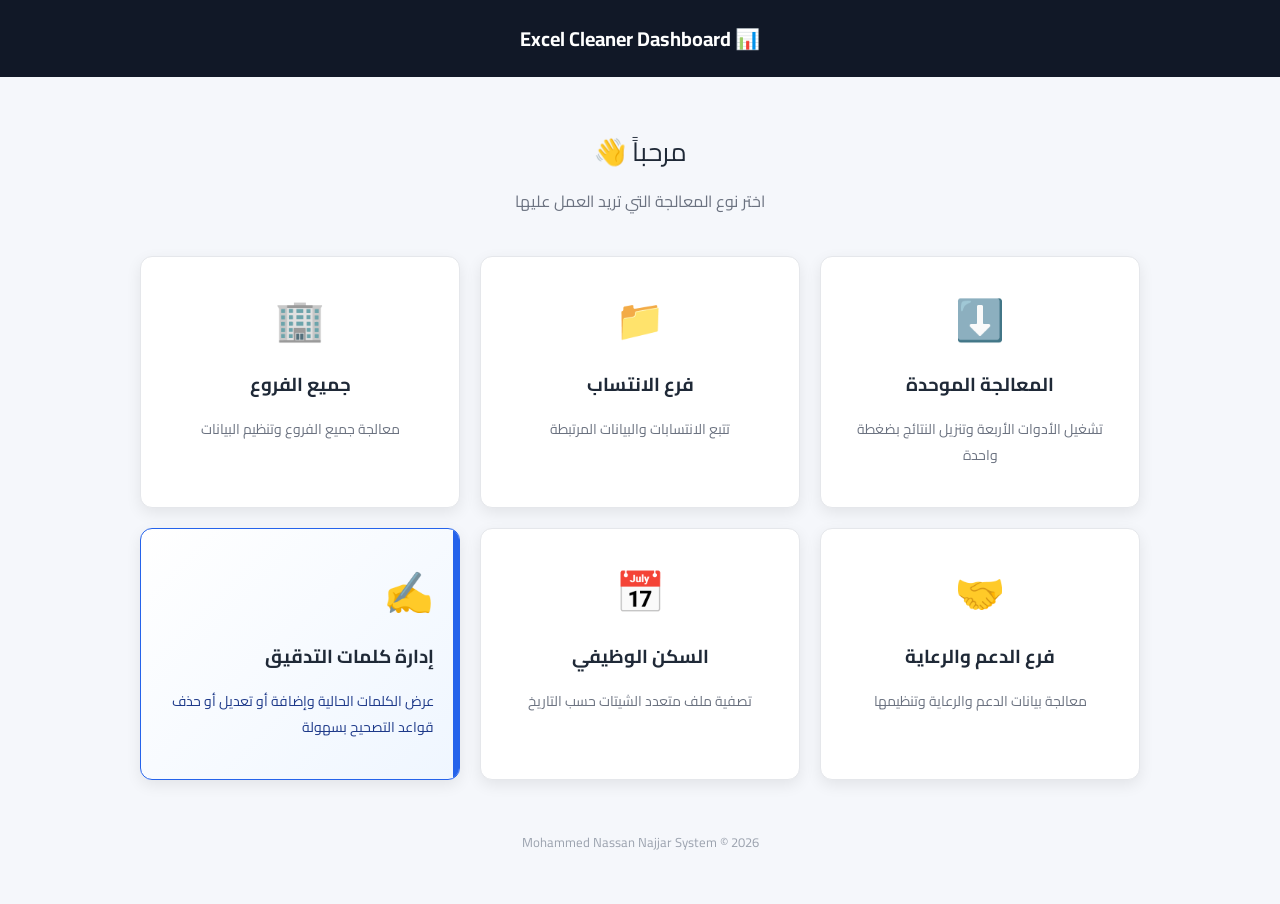
<file: index.html>
<!DOCTYPE html>
<html lang="ar" dir="rtl">
<head>
  <meta charset="UTF-8">
  <title>Excel Cleaner - الرئيسية</title>

  <link href="https://fonts.googleapis.com/css2?family=Cairo:wght@400;600;700&display=swap" rel="stylesheet">

  <style>
    body {
      margin: 0;
      font-family: 'Cairo', sans-serif;
      background: #f5f7fb;
      color: #1f2937;
    }

    header {
      background: #111827;
      color: white;
      padding: 20px;
      text-align: center;
      font-size: 20px;
      font-weight: bold;
    }

    .container {
      max-width: 1000px;
      margin: 50px auto;
      padding: 0 20px;
      text-align: center;
    }

    .title {
      font-size: 26px;
      margin-bottom: 10px;
    }

    .subtitle {
      color: #6b7280;
      margin-bottom: 40px;
    }

    .grid {
      display: grid;
      grid-template-columns: repeat(auto-fit, minmax(250px, 1fr));
      gap: 20px;
    }

    .card {
      background: white;
      border-radius: 12px;
      padding: 25px;
      text-decoration: none;
      color: inherit;
      box-shadow: 0 5px 15px rgba(0,0,0,0.08);
      transition: 0.2s;
      border: 1px solid #e5e7eb;
    }

    .card:hover {
      transform: translateY(-5px);
      box-shadow: 0 10px 25px rgba(0,0,0,0.12);
    }

    .icon {
      font-size: 40px;
      margin-bottom: 10px;
    }

    .card h3 {
      margin: 10px 0;
    }

    .card p {
      font-size: 14px;
      color: #6b7280;
    }

    .card.featured {
      position: relative;
      overflow: hidden;
      border-color: #2563eb;
      background: linear-gradient(135deg, #ffffff 0%, #eff6ff 100%);
      text-align: right;
    }

    .card.featured::before {
      content: "";
      position: absolute;
      inset-inline-start: 0;
      top: 0;
      width: 6px;
      height: 100%;
      background: #2563eb;
    }

    .card.featured .icon {
      color: #2563eb;
    }

    .card.featured p {
      color: #1e3a8a;
    }

    footer {
      margin-top: 50px;
      text-align: center;
      color: #9ca3af;
      font-size: 13px;
    }
  </style>

</head>

<body>

<header>
  📊 Excel Cleaner Dashboard
</header>

<div class="container">

  <div class="title">مرحباً 👋</div>
  <div class="subtitle">اختر نوع المعالجة التي تريد العمل عليها</div>

  <div class="grid">

    <a class="card" href="Unified Processing/index.html">
      <div class="icon">⬇️</div>
      <h3>المعالجة الموحدة</h3>
      <p>تشغيل الأدوات الأربعة وتنزيل النتائج بضغطة واحدة</p>
    </a>

    <a class="card" href="Affiliation Track/index.html">
      <div class="icon">📁</div>
      <h3>فرع الانتساب</h3>
      <p>تتبع الانتسابات والبيانات المرتبطة</p>
    </a>

    <a class="card" href="All Branches/index.html">
      <div class="icon">🏢</div>
      <h3>جميع الفروع</h3>
      <p>معالجة جميع الفروع وتنظيم البيانات</p>
    </a>

    <a class="card" href="Support and Care/index.html">
      <div class="icon">🤝</div>
      <h3>فرع الدعم والرعاية</h3>
      <p>معالجة بيانات الدعم والرعاية وتنظيمها</p>
    </a>

    <a class="card" href="Official Housing/index.html">
      <div class="icon">📅</div>
      <h3>السكن الوظيفي</h3>
      <p>تصفية ملف متعدد الشيتات حسب التاريخ</p>
    </a>

    <a class="card featured" href="Proofreading Rules/index.html">
      <div class="icon">✍️</div>
      <h3>إدارة كلمات التدقيق</h3>
      <p>عرض الكلمات الحالية وإضافة أو تعديل أو حذف قواعد التصحيح بسهولة</p>
    </a>

  </div>

  <footer>
    Mohammed Nassan Najjar System © 2026
  </footer>

</div>

</body>
</html>
</file>
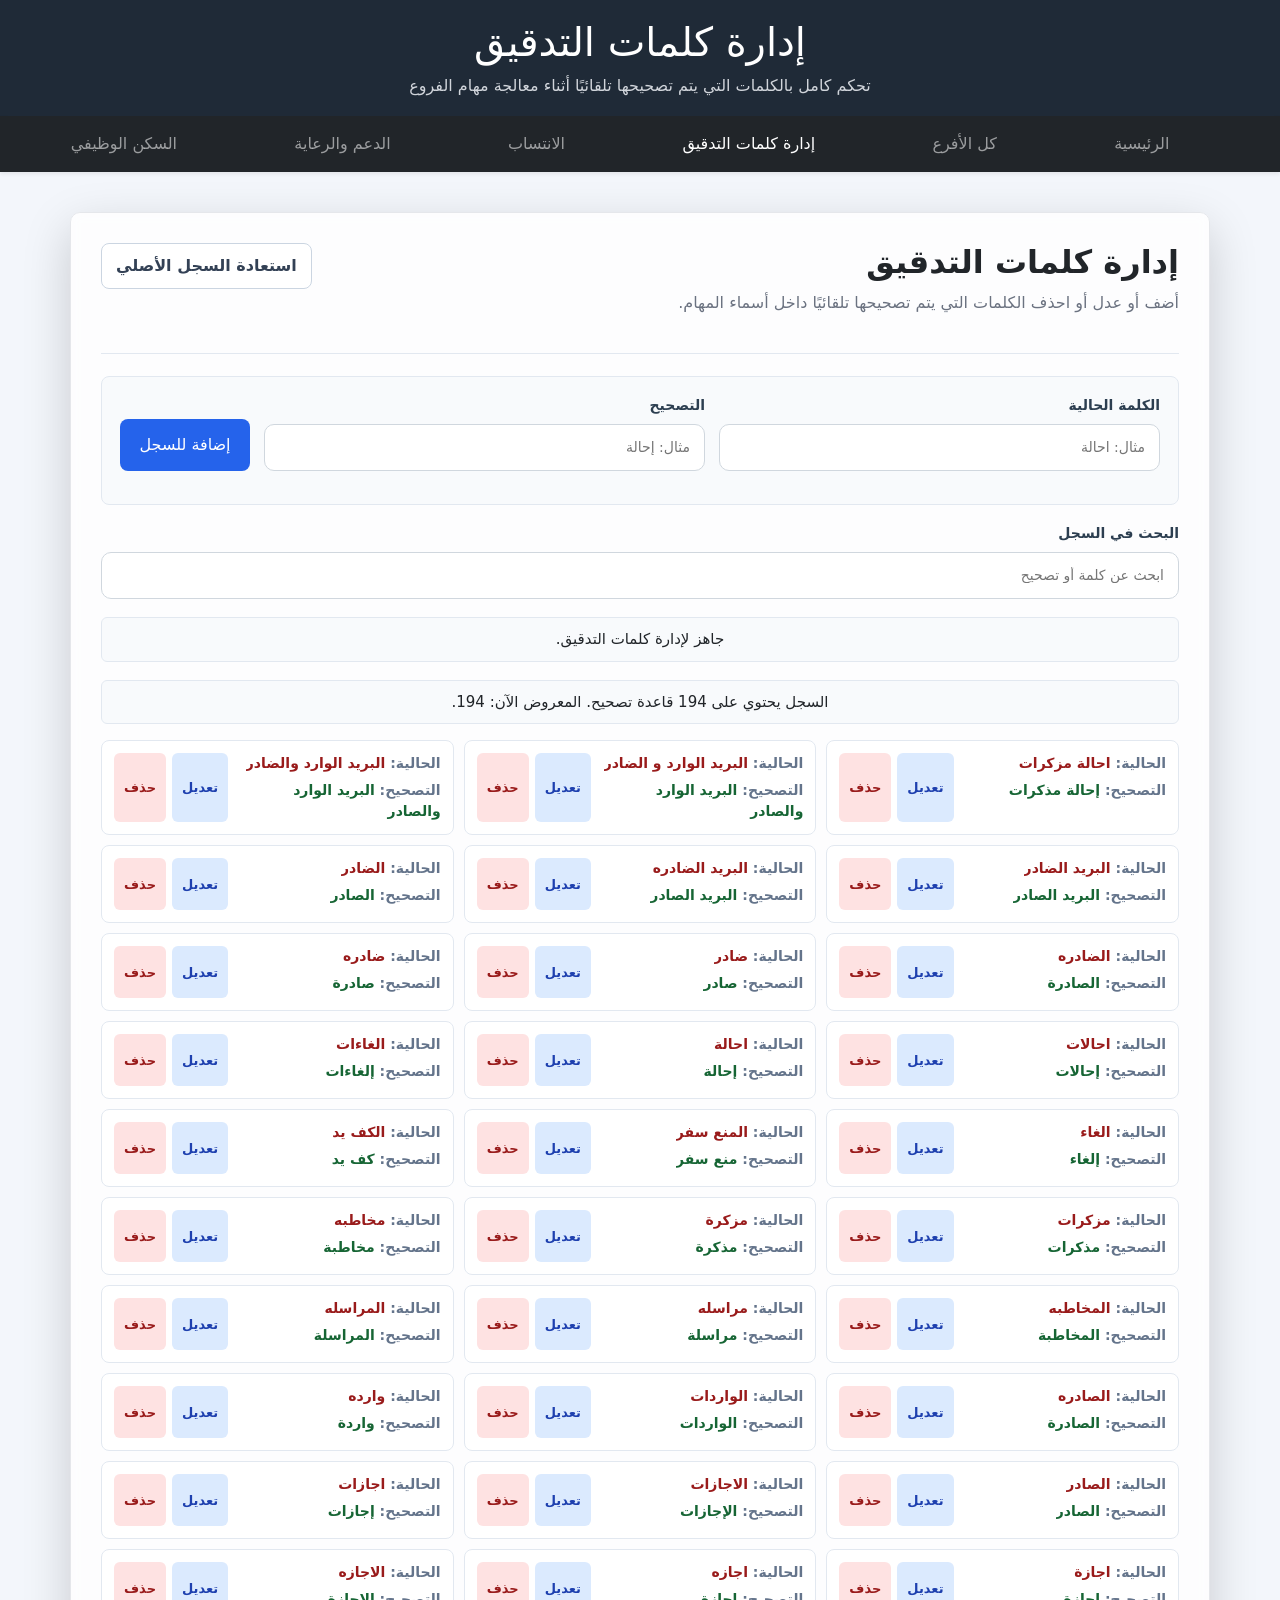
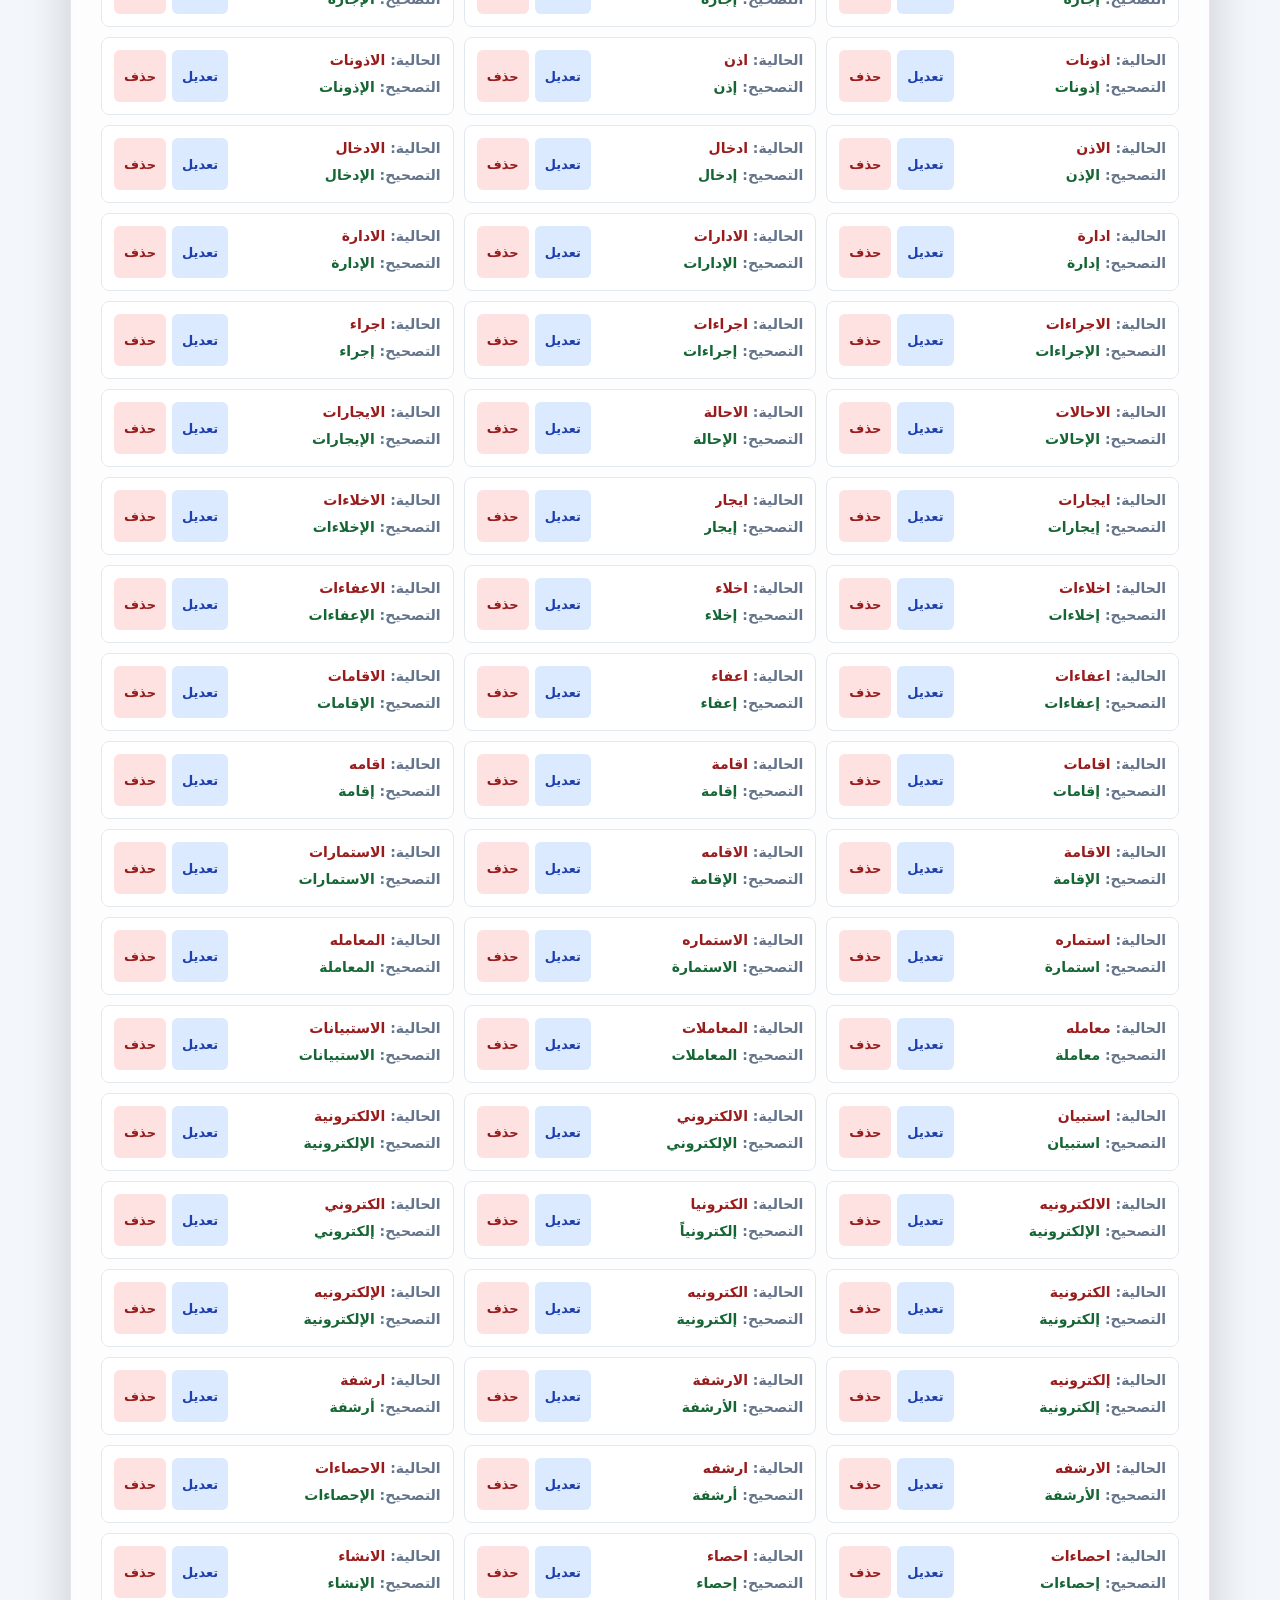
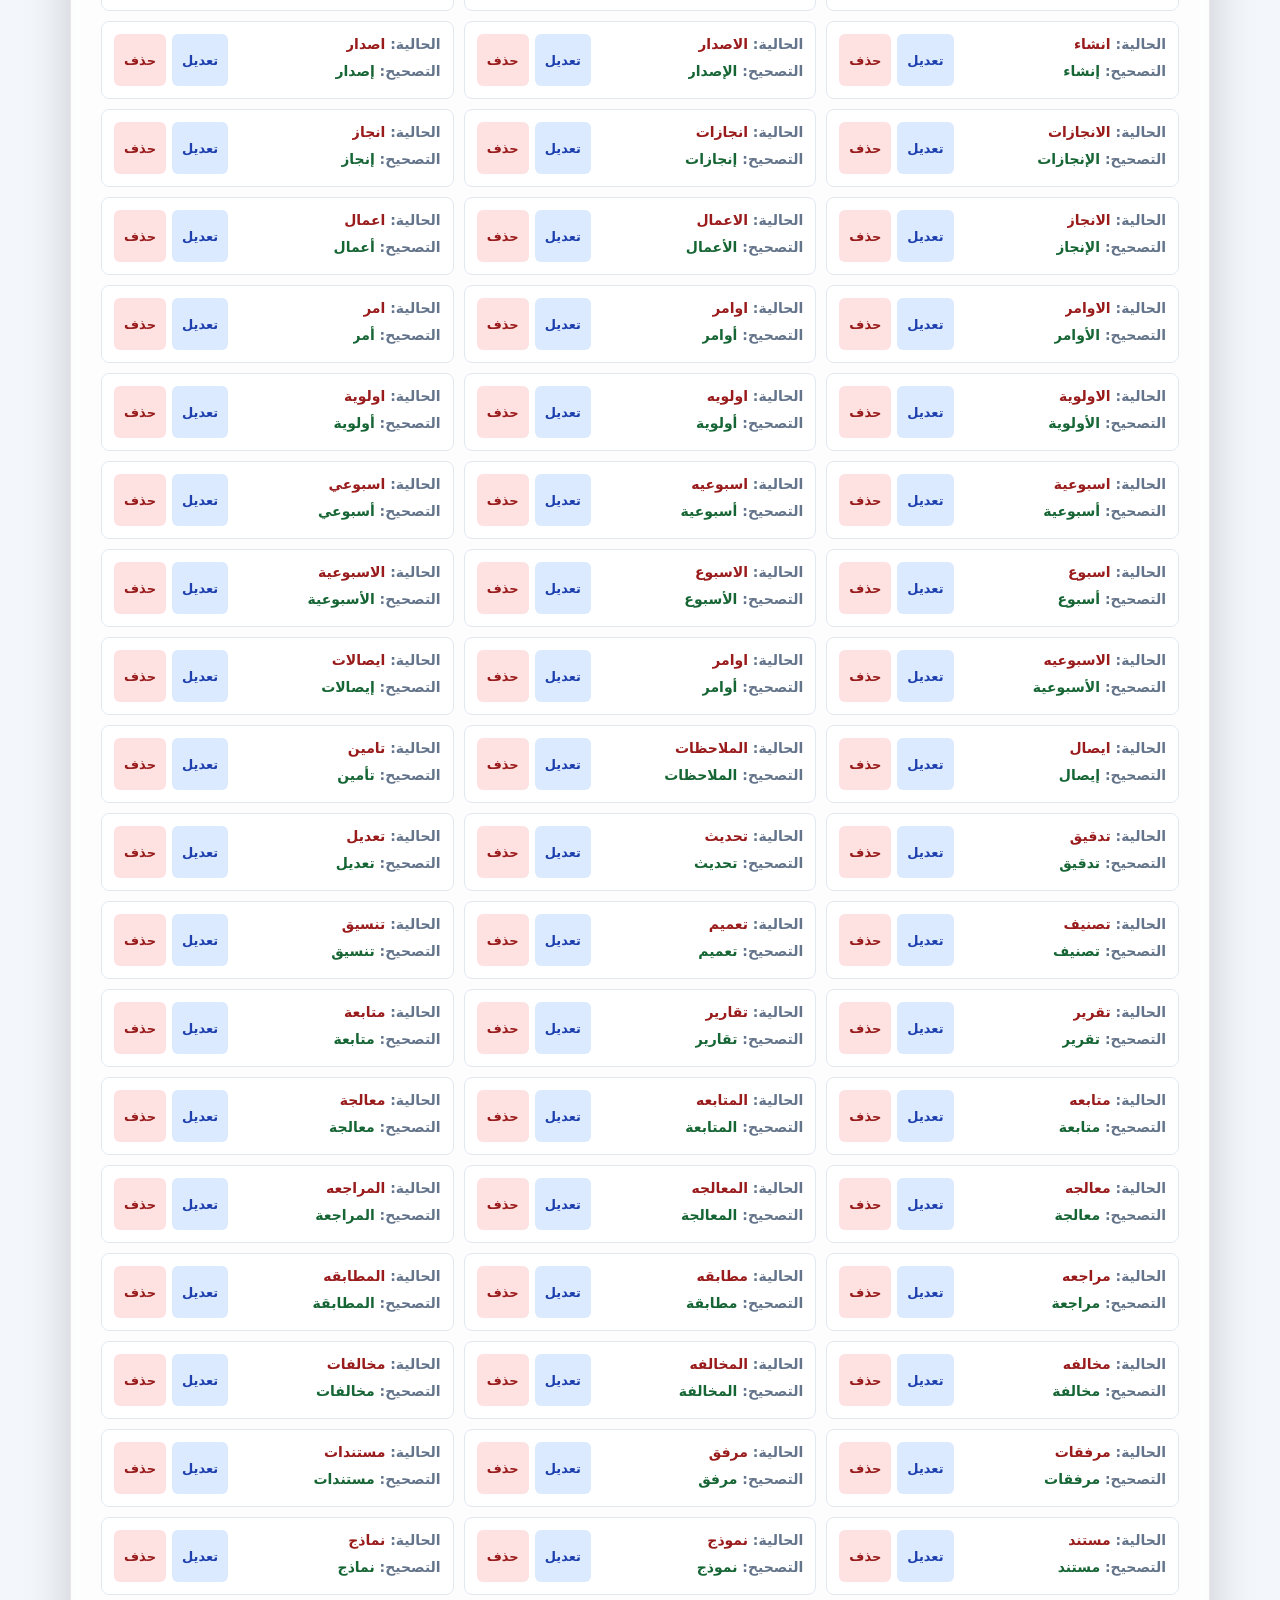
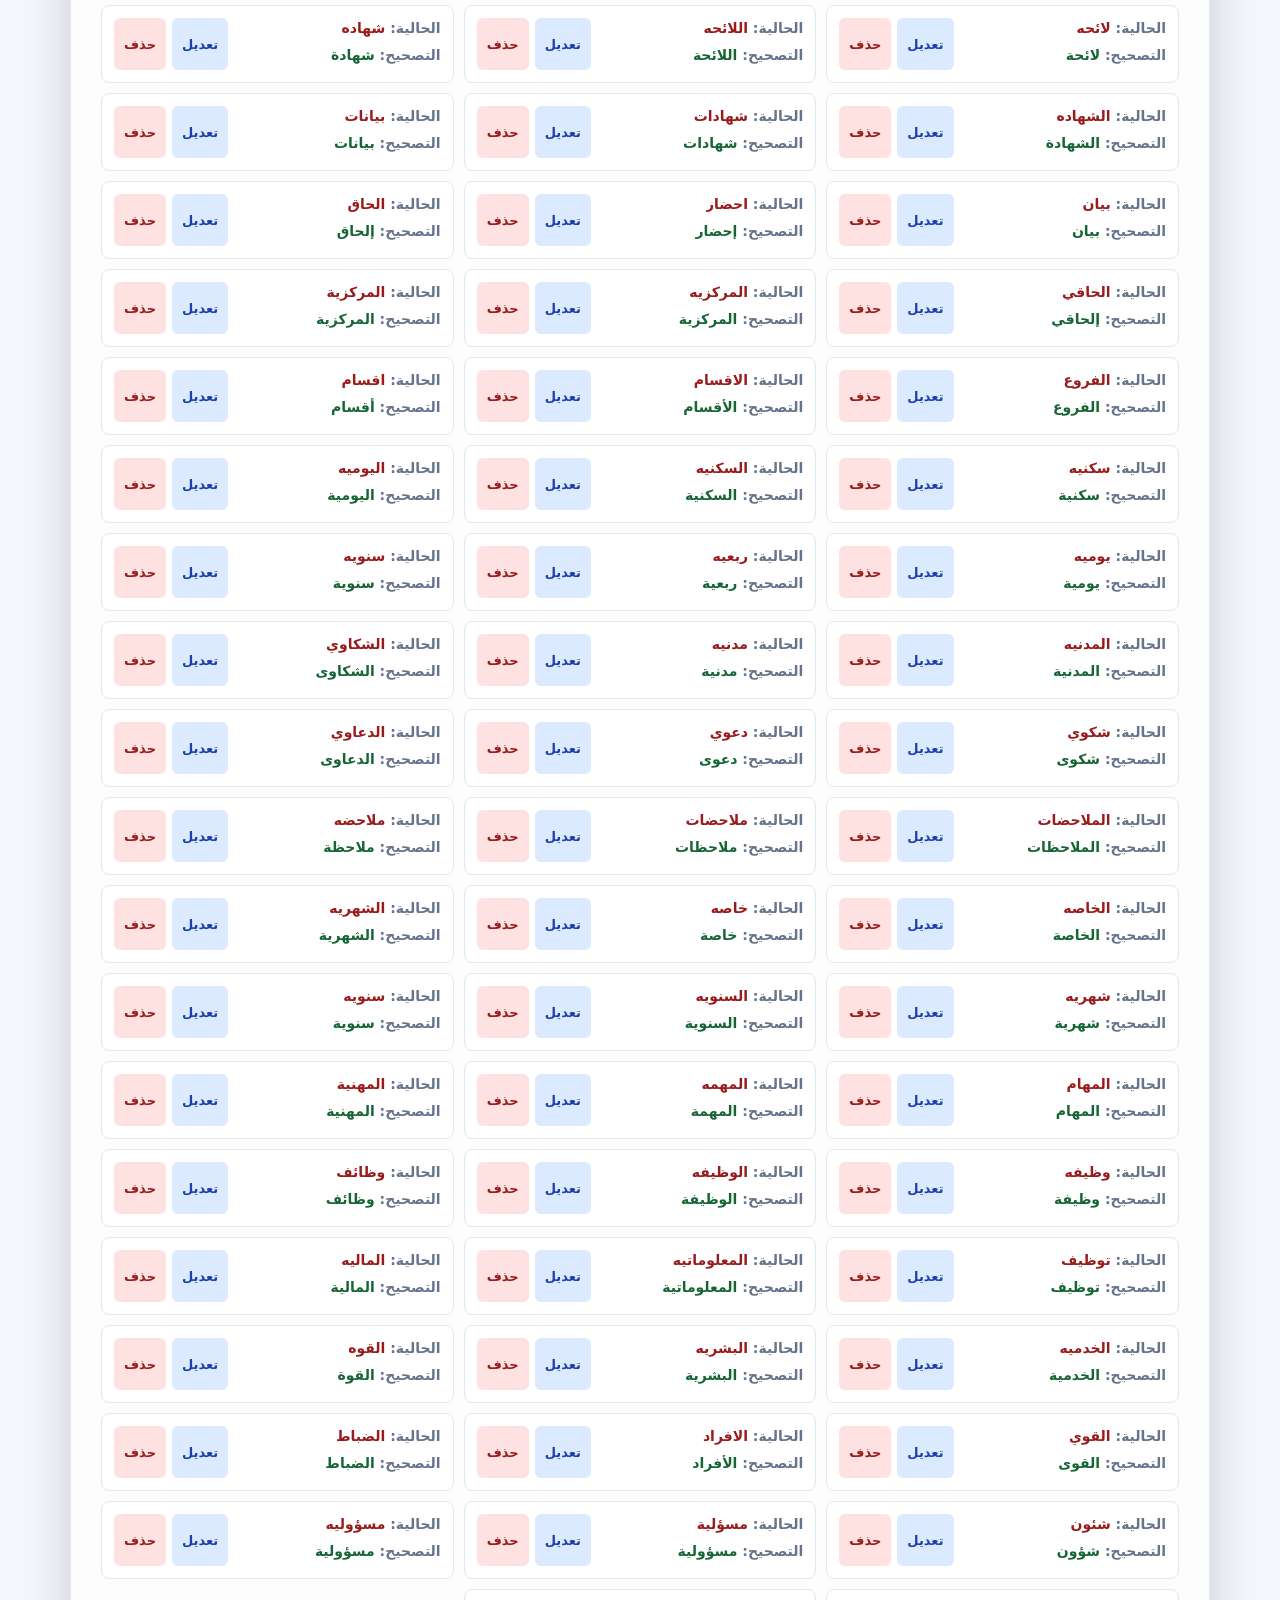
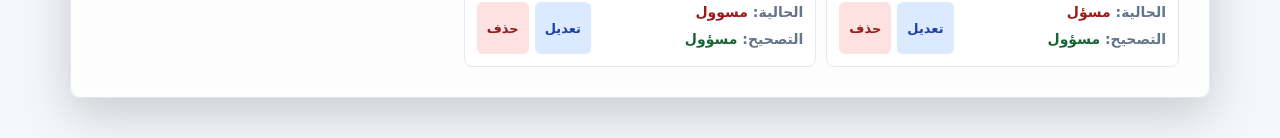
<file: Proofreading Rules/index.html>
<!DOCTYPE html>
<html lang="ar" dir="rtl">

<head>
  <meta charset="UTF-8" />
  <meta name="viewport" content="width=device-width, initial-scale=1.0" />
  <title>إدارة كلمات التدقيق</title>

  <link href="https://fonts.googleapis.com/css2?family=Cairo:wght@400;600;700&display=swap" rel="stylesheet">
  <link rel="stylesheet" href="../All Branches/styles.css" />
  <link rel="stylesheet" href="styles.css" />

  <link href="https://cdn.jsdelivr.net/npm/bootstrap@5.0.2/dist/css/bootstrap.min.css" rel="stylesheet">
  <script src="https://cdn.jsdelivr.net/npm/bootstrap@5.0.2/dist/js/bootstrap.bundle.min.js"></script>
</head>

<body class="rules-page">
  <header class="topbar shadow-sm">
    <h1>إدارة كلمات التدقيق</h1>
    <p>تحكم كامل بالكلمات التي يتم تصحيحها تلقائيًا أثناء معالجة مهام الفروع</p>
  </header>

  <nav class="navbar navbar-expand-lg navbar-dark bg-dark shadow-sm">
    <div class="container-fluid">
      <button class="navbar-toggler" type="button" data-bs-toggle="collapse" data-bs-target="#menu">
        <span class="navbar-toggler-icon"></span>
      </button>

      <div class="collapse navbar-collapse" id="menu">
        <ul class="navbar-nav me-auto mb-2 mb-lg-0 w-100 justify-content-around">
          <li class="nav-item"><a class="nav-link" href="../index.html">الرئيسية</a></li>
          <li class="nav-item"><a class="nav-link" href="../All Branches/index.html">كل الأفرع</a></li>
          <li class="nav-item"><a class="nav-link active" href="../Proofreading Rules/index.html">إدارة كلمات التدقيق</a></li>
          <li class="nav-item"><a class="nav-link" href="../Affiliation Track/index.html">الانتساب</a></li>
          <li class="nav-item"><a class="nav-link" href="../Support and Care/index.html">الدعم والرعاية</a></li>
          <li class="nav-item"><a class="nav-link" href="../Official Housing/index.html">السكن الوظيفي</a></li>
        </ul>
      </div>
    </div>
  </nav>

  <main class="wrapper rules-wrapper">
    <section class="panel shadow-lg rules-manager-panel">
      <div class="rules-header">
        <div>
          <h2>إدارة كلمات التدقيق</h2>
          <p>أضف أو عدل أو احذف الكلمات التي يتم تصحيحها تلقائيًا داخل أسماء المهام.</p>
        </div>
        <button id="resetRulesButton" class="secondary-inline-btn" type="button">استعادة السجل الأصلي</button>
      </div>

      <div class="rules-form">
        <label class="field">
          <span>الكلمة الحالية</span>
          <input id="ruleSourceInput" type="text" placeholder="مثال: احالة" />
        </label>

        <label class="field">
          <span>التصحيح</span>
          <input id="ruleReplacementInput" type="text" placeholder="مثال: إحالة" />
        </label>

        <div class="rules-actions">
          <button id="saveRuleButton" class="process-btn" type="button">إضافة للسجل</button>
          <button id="cancelRuleEditButton" class="secondary-btn" type="button" hidden>إلغاء التعديل</button>
        </div>
      </div>

      <label class="field search-field">
        <span>البحث في السجل</span>
        <input id="rulesSearchInput" type="search" placeholder="ابحث عن كلمة أو تصحيح" />
      </label>

      <div id="status" class="status-box">جاهز لإدارة كلمات التدقيق.</div>
      <div id="rulesStatus" class="status-box">جاري تحميل سجل الكلمات...</div>

      <div class="rules-list rules-list-wide" id="rulesList"></div>
    </section>
  </main>

  <div class="script-dependencies" aria-hidden="true">
    <input id="fileInput" type="file" multiple />
    <input id="dateInput" type="date" />
    <button id="cleanButton" type="button"></button>
    <button id="downloadButton" type="button"></button>
    <div id="selectedFiles"></div>
    <select id="filterType"><option value="date"></option></select>
    <div id="dateField"></div>
    <table id="resultTable"><thead><tr><th></th><th></th></tr></thead><tbody></tbody></table>
  </div>

  <script src="../All Branches/script.js"></script>
</body>

</html>
</file>
<file: All Branches/styles.css>
body {
  font-family: 'Cairo', sans-serif;
  margin: 0;
  background: linear-gradient(135deg, #eef2f7, #f8fafc);
  color: #2c3e50;
}

/* الشريط العلوي */
.topbar {
  background: #1f2a37;
  color: white;
  padding: 18px 25px;
  text-align: center;
}

.topbar p {
  margin: 5px 0 0;
  color: #d1d5db;
}

/* الحاوية */
.wrapper {
  display: flex;
  flex-direction: column;
  gap: 25px;
  padding: 40px 20px;
}

/* اللوحة */
.panel {
  background: #ffffffcc;
  backdrop-filter: blur(6px);
  border-radius: 14px;
  padding: 30px;
  border: 1px solid #e5e7eb;
}

/* العناوين */
.panel h2 {
  margin-bottom: 10px;
  font-weight: 700;
}

/* وصف */
.panel p {
  color: #6b7280;
  margin-bottom: 20px;
}

/* الحقول */
.field {
  display: flex;
  flex-direction: column;
  gap: 8px;
  margin-bottom: 15px;
}

.field span {
  font-size: 14px;
  font-weight: 600;
  color: #2c3e50;
}

/* input */
input[type="file"],
input[type="date"],
input[type="text"],
input[type="search"],
select {
  padding: 12px 14px;
  border: 1px solid #d0d7de;
  border-radius: 10px;
  background-color: #ffffff;
  font-size: 14px;
  color: #333;
  outline: none;
  transition: 0.2s;
}

input:focus,
select:focus {
  border-color: #4a90e2;
  box-shadow: 0 0 0 3px rgba(74, 144, 226, 0.15);
}

.selected-files {
  margin: 0 0 15px;
  padding: 14px;
  border: 1px solid #e2e8f0;
  border-radius: 10px;
  background: #f8fafc;
}

.selected-files-title {
  margin-bottom: 10px;
  font-size: 14px;
  font-weight: 700;
  color: #2c3e50;
}

.empty-files {
  color: #6b7280;
  font-size: 14px;
}

.files-list {
  display: grid;
  gap: 8px;
  margin: 0;
  padding: 0;
  list-style: none;
}

.file-item {
  display: flex;
  align-items: center;
  justify-content: space-between;
  gap: 12px;
  padding: 10px 12px;
  border: 1px solid #e5e7eb;
  border-radius: 8px;
  background: white;
}

.file-info {
  min-width: 0;
  overflow: hidden;
  color: #334155;
  font-size: 14px;
  text-overflow: ellipsis;
  white-space: nowrap;
}

.remove-file-btn {
  flex: 0 0 auto;
  border: none;
  border-radius: 6px;
  padding: 6px 12px;
  background: #fee2e2;
  color: #991b1b;
  font-size: 13px;
  font-weight: 700;
  cursor: pointer;
}

.remove-file-btn:hover {
  background: #fecaca;
}

/* زر المعالجة */
.process-btn {
  width: 100%;
  padding: 14px;
  border: none;
  background: #2563eb;
  color: white;
  font-size: 16px;
  border-radius: 8px;
  cursor: pointer;
  margin-top: 10px;
  transition: 0.2s;
}

.process-btn:hover {
  background: #1d4ed8;
}

/* زر التحميل */
.secondary-btn {
  width: 100%;
  padding: 14px;
  border: none;
  background: #f1f5ff;
  color: #1e3a8a;
  font-size: 16px;
  border-radius: 8px;
  cursor: pointer;
  margin-top: 10px;
}

.secondary-btn:disabled {
  opacity: 0.5;
  cursor: not-allowed;
}

/* الحالة */
.status-box {
  margin-top: 18px;
  font-size: 15px;
  padding: 10px;
  background: #f8fafc;
  border-radius: 6px;
  border: 1px solid #e2e8f0;
  text-align: center;
}

.rules-header {
  display: flex;
  align-items: flex-start;
  justify-content: space-between;
  gap: 18px;
  margin-bottom: 18px;
}

.rules-header h2,
.rules-header p {
  margin-right: 0;
  margin-left: 0;
}

.rules-form {
  display: grid;
  grid-template-columns: minmax(0, 1fr) minmax(0, 1fr) auto;
  gap: 14px;
  align-items: end;
}

.rules-actions {
  display: flex;
  gap: 10px;
  margin-bottom: 15px;
}

.rules-actions .process-btn,
.rules-actions .secondary-btn {
  width: auto;
  min-width: 130px;
  margin-top: 0;
  white-space: nowrap;
}

.secondary-inline-btn {
  flex: 0 0 auto;
  border: 1px solid #cbd5e1;
  border-radius: 8px;
  padding: 10px 14px;
  background: #ffffff;
  color: #334155;
  font-weight: 700;
  cursor: pointer;
}

.secondary-inline-btn:hover {
  background: #f8fafc;
}

.rules-list {
  display: grid;
  grid-template-columns: repeat(auto-fill, minmax(270px, 1fr));
  gap: 10px;
  margin-top: 16px;
}

.rule-item {
  display: flex;
  align-items: center;
  justify-content: space-between;
  gap: 12px;
  min-height: 58px;
  padding: 12px;
  border: 1px solid #e2e8f0;
  border-radius: 8px;
  background: #ffffff;
}

.rule-text {
  display: flex;
  align-items: center;
  gap: 8px;
  min-width: 0;
  color: #1f2937;
  font-size: 14px;
}

.rule-source,
.rule-replacement {
  overflow: hidden;
  max-width: 140px;
  text-overflow: ellipsis;
  white-space: nowrap;
}

.rule-source {
  color: #991b1b;
  font-weight: 700;
}

.rule-arrow {
  color: #64748b;
}

.rule-replacement {
  color: #166534;
  font-weight: 700;
}

.rule-buttons {
  display: flex;
  gap: 6px;
  flex: 0 0 auto;
}

.rule-edit-btn,
.rule-delete-btn {
  border: none;
  border-radius: 6px;
  padding: 6px 10px;
  font-size: 13px;
  font-weight: 700;
  cursor: pointer;
}

.rule-edit-btn {
  background: #dbeafe;
  color: #1e40af;
}

.rule-delete-btn {
  background: #fee2e2;
  color: #991b1b;
}

.empty-rules {
  grid-column: 1 / -1;
  padding: 16px;
  border: 1px dashed #cbd5e1;
  border-radius: 8px;
  color: #64748b;
  text-align: center;
}

/* الجدول */
.table-wrapper {
  overflow-x: auto;
  border-radius: 10px;
  border: 1px solid #e2e8f0;
}

table {
  width: 100%;
  border-collapse: collapse;
}

th,
td {
  padding: 14px 16px;
  border-bottom: 1px solid #e2e8f0;
}

th {
  background: #f1f5f9;
  font-weight: 700;
}

/* التجاوب */
@media (max-width: 600px) {
  .panel {
    padding: 22px;
  }

  .rules-header,
  .rules-actions,
  .rule-item {
    align-items: stretch;
    flex-direction: column;
  }

  .rules-form {
    display: flex;
    flex-direction: column;
  }

  .rules-actions .process-btn,
  .rules-actions .secondary-btn,
  .secondary-inline-btn {
    width: 100%;
  }

  .file-item {
    align-items: stretch;
    flex-direction: column;
  }

  .remove-file-btn {
    width: 100%;
  }
}
</file>
<file: Proofreading Rules/styles.css>
.rules-page {
  background: #f3f6fb;
}

.rules-wrapper {
  max-width: 1180px;
  margin: 0 auto;
}

.rules-manager-panel {
  border-radius: 10px;
}

.rules-manager-panel .rules-header {
  padding-bottom: 18px;
  border-bottom: 1px solid #e2e8f0;
}

.rules-manager-panel .rules-form {
  margin-top: 22px;
  padding: 18px;
  border: 1px solid #e2e8f0;
  border-radius: 8px;
  background: #f8fafc;
}

.search-field {
  margin-top: 18px;
}

.rules-list-wide {
  grid-template-columns: repeat(auto-fill, minmax(330px, 1fr));
}

.rules-list-wide .rule-item {
  align-items: stretch;
  min-height: 78px;
}

.rules-list-wide .rule-text {
  align-items: flex-start;
  flex-direction: column;
  gap: 6px;
}

.rules-list-wide .rule-arrow {
  display: none;
}

.rules-list-wide .rule-source,
.rules-list-wide .rule-replacement {
  max-width: none;
  white-space: normal;
}

.rules-list-wide .rule-source::before {
  content: "الحالية: ";
  color: #64748b;
  font-weight: 600;
}

.rules-list-wide .rule-replacement::before {
  content: "التصحيح: ";
  color: #64748b;
  font-weight: 600;
}

.script-dependencies {
  display: none;
}

@media (max-width: 700px) {
  .rules-list-wide {
    grid-template-columns: 1fr;
  }
}
</file>
